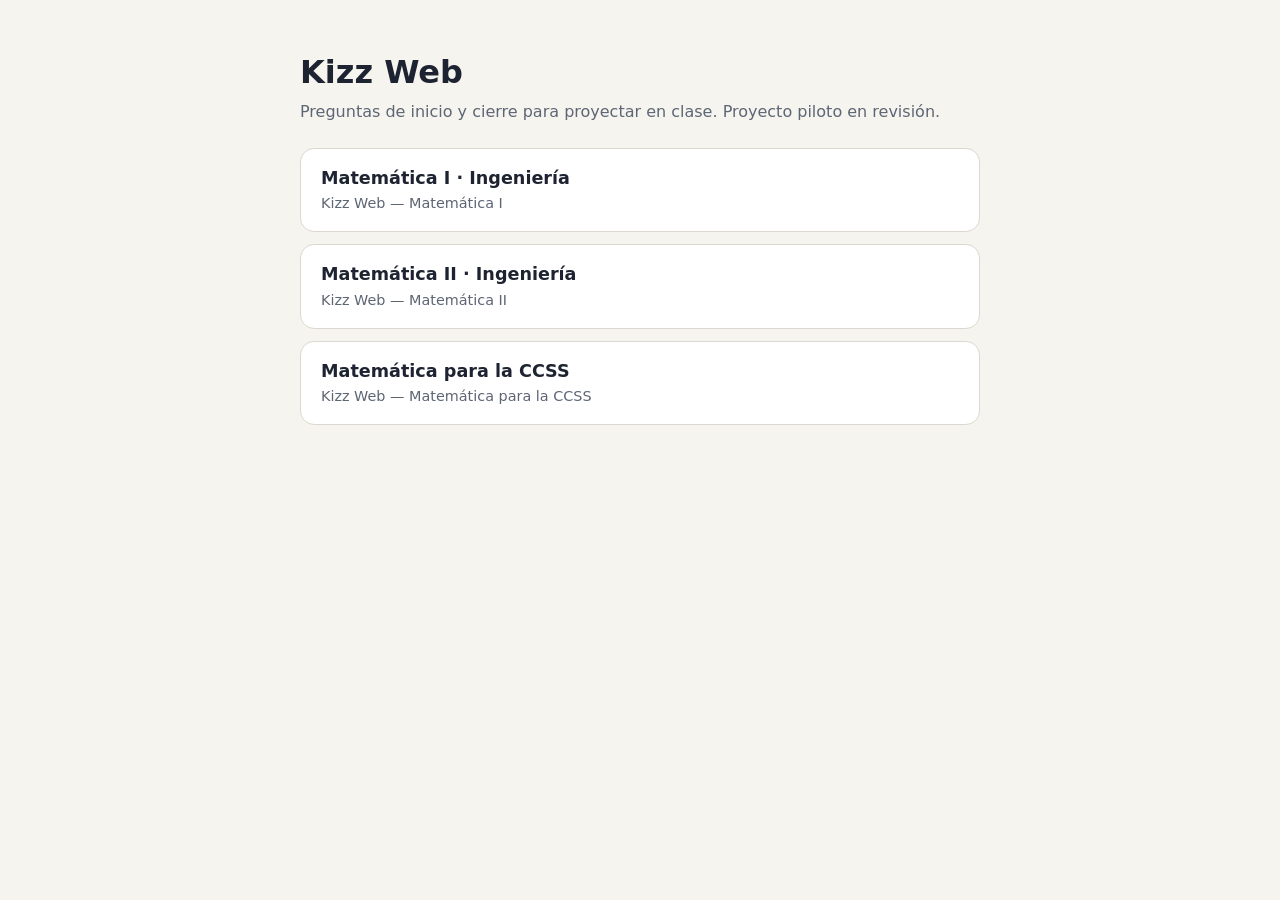
<file: index.html>
<!DOCTYPE html><html lang="es"><head><meta charset="UTF-8"><meta name="viewport" content="width=device-width, initial-scale=1">
<title>Kizz Web — Cursos</title><style>
:root{--bg:#f6f4ef;--card:#fff;--ink:#1d2330;--soft:#5d6675;--line:#dcd8cf}
@media (prefers-color-scheme:dark){:root{--bg:#14171d;--card:#1c2029;--ink:#e8ebf0;--soft:#9aa3b2;--line:#2e3441}}
body{margin:0;background:var(--bg);color:var(--ink);font:16px/1.5 system-ui,Segoe UI,sans-serif}
main{max-width:680px;margin:0 auto;padding:48px 16px}h1{margin:0 0 4px}p{color:var(--soft);margin:0 0 24px}
.curso{display:block;background:var(--card);border:1px solid var(--line);border-radius:14px;padding:16px 20px;margin:12px 0;text-decoration:none;color:inherit}
.curso:hover{border-color:var(--ink)}.curso b{display:block;font-size:1.1rem}.curso span{color:var(--soft);font-size:.9rem}
</style></head><body><main><h1>Kizz Web</h1>
<p>Preguntas de inicio y cierre para proyectar en clase. Proyecto piloto en revisión.</p>
<a class="curso" href="matematica-1/"><b>Matemática I · Ingeniería</b><span>Kizz Web — Matemática I</span></a>
<a class="curso" href="matematica-2/"><b>Matemática II · Ingeniería</b><span>Kizz Web — Matemática II</span></a>
<a class="curso" href="matematica-ccss/"><b>Matemática para la CCSS</b><span>Kizz Web — Matemática para la CCSS</span></a></main></body></html>
</file>
